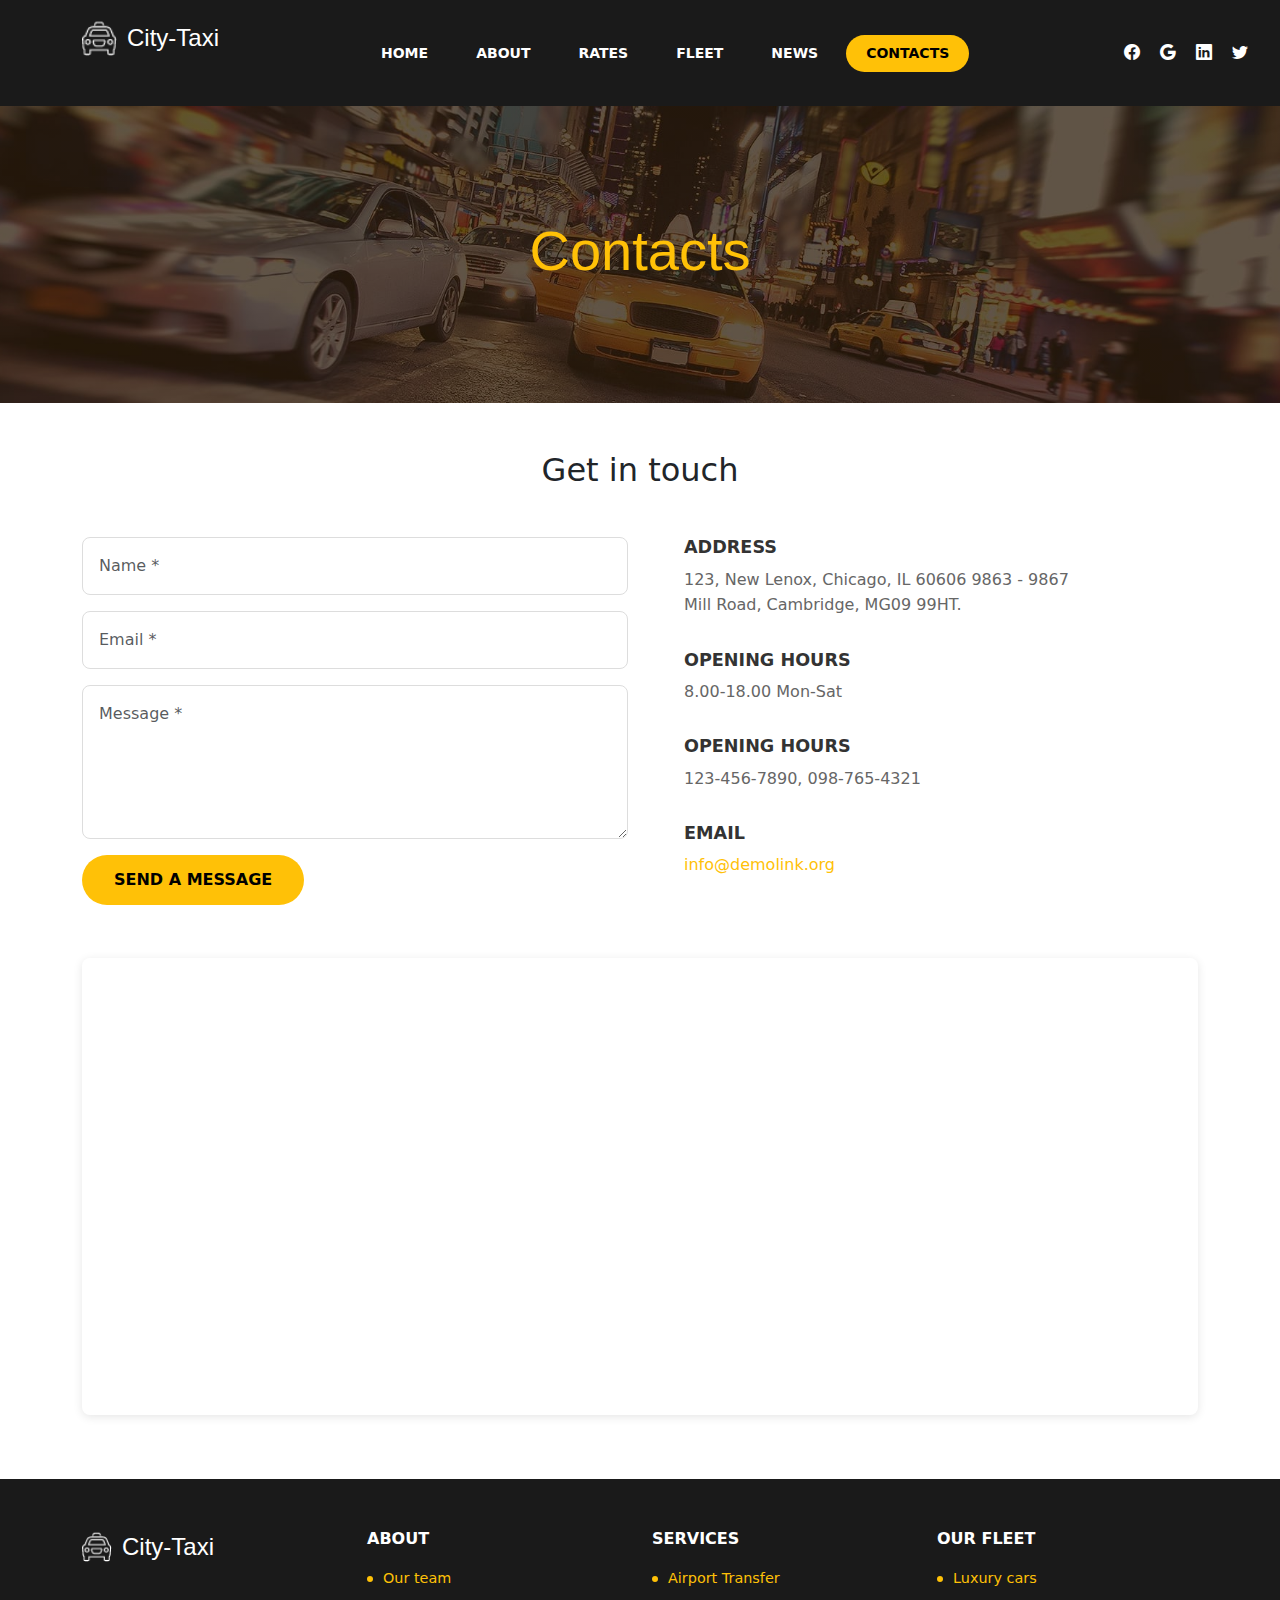
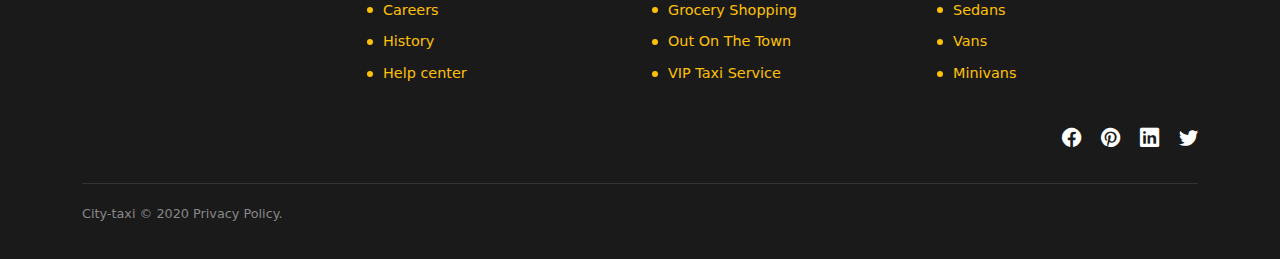
<file: contacts.html>
<!DOCTYPE html>
<html lang="en">

<head>
    <meta charset="UTF-8">
    <meta name="viewport" content="width=device-width, initial-scale=1.0">
    <title>City Taxi - Contacts</title>
    <!-- Bootstrap CSS -->
    <link href="https://cdn.jsdelivr.net/npm/bootstrap@5.3.0/dist/css/bootstrap.min.css" rel="stylesheet">
    <!-- Custom CSS -->
    <link href="contacts-styles.css" rel="stylesheet">
    <!-- Bootstrap Icons -->
    <link rel="stylesheet" href="https://cdn.jsdelivr.net/npm/bootstrap-icons@1.11.0/font/bootstrap-icons.css">
</head>

<body>
    <!-- Navbar -->
    <nav class="navbar navbar-expand-lg navbar-dark">
        <div class="container">
            <!-- Left Section: Logo & Brand -->
            <div class="navbar-left">
                <a class="navbar-brand" href="/">
                    <div class="brand-container">
                        <img src="assets/images/logo.png" alt="City-Taxi Logo" class="navbar-logo">
                        <span class="brand-text">City-Taxi</span>
                    </div>
                </a>
            </div>

            <!-- Center Section: Navigation -->
            <div class="navbar-center">
                <ul class="navbar-nav">
                    <li class="nav-item"><a class="nav-link" href="/">HOME</a></li>
                    <li class="nav-item"><a class="nav-link" href="/about">ABOUT</a></li>
                    <li class="nav-item"><a class="nav-link" href="/rates">RATES</a></li>
                    <li class="nav-item"><a class="nav-link" href="/fleet">FLEET</a></li>
                    <li class="nav-item"><a class="nav-link" href="/news">NEWS</a></li>
                    <li class="nav-item"><a class="nav-link active" href="/contacts">CONTACTS</a></li>
                </ul>
            </div>

            <!-- Right Section: Social Icons -->
            <div class="navbar-right">
                <div class="header-social-icons">
                    <a href="#"><i class="bi bi-facebook"></i></a>
                    <a href="#"><i class="bi bi-google"></i></a>
                    <a href="#"><i class="bi bi-linkedin"></i></a>
                    <a href="#"><i class="bi bi-twitter"></i></a>
                </div>
            </div>
        </div>
    </nav>

    <!-- Hero Section -->
    <div class="contacts-hero-section">
        <h1>Contacts</h1>
    </div>

    <!-- Contact Section -->
    <div class="container my-5">
        <h2 class="text-center mb-5">Get in touch</h2>

        <div class="row">
            <!-- Contact Form -->
            <div class="col-md-6">
                <form class="contact-form">
                    <div class="mb-3">
                        <input type="text" class="form-control" placeholder="Name *" required>
                    </div>
                    <div class="mb-3">
                        <input type="email" class="form-control" placeholder="Email *" required>
                    </div>
                    <div class="mb-3">
                        <textarea class="form-control" rows="5" placeholder="Message *" required></textarea>
                    </div>
                    <button type="submit" class="btn btn-warning">SEND A MESSAGE</button>
                </form>
            </div>

            <!-- Contact Info -->
            <div class="col-md-6">
                <div class="contact-info">
                    <div class="info-item">
                        <h4>ADDRESS</h4>
                        <p>123, New Lenox, Chicago, IL 60606 9863 - 9867<br>
                            Mill Road, Cambridge, MG09 99HT.</p>
                    </div>

                    <div class="info-item">
                        <h4>OPENING HOURS</h4>
                        <p>8.00-18.00 Mon-Sat</p>
                    </div>

                    <div class="info-item">
                        <h4>OPENING HOURS</h4>
                        <p>123-456-7890, 098-765-4321</p>
                    </div>

                    <div class="info-item">
                        <h4>EMAIL</h4>
                        <p><a href="mailto:info@demolink.org">info@demolink.org</a></p>
                    </div>
                </div>
            </div>
        </div>

        <!-- Map -->
        <div class="map-container mt-5">
            <iframe
                src="https://www.google.com/maps/embed?pb=!1m18!1m12!1m3!1d2969.654246110121!2d-87.62758048455778!3d41.89334667922173!2m3!1f0!2f0!3f0!3m2!1i1024!2i768!4f13.1!3m3!1m2!1s0x880e2ca8b34afe61%3A0x6caeb5f721ca846!2sChicago%2C%20IL%2C%20USA!5e0!3m2!1sen!2s!4v1647906509000!5m2!1sen!2s"
                width="100%" height="450" style="border:0;" allowfullscreen="" loading="lazy">
            </iframe>
        </div>
    </div>

    <!-- Footer -->
    <footer class="footer">
        <div class="container">
            <div class="row">
                <!-- Logo and Brand -->
                <div class="col-md-3">
                    <div class="footer-brand">
                        <img src="assets/images/logo.png" alt="City-Taxi Logo" class="footer-logo">
                        <span class="footer-brand-text">City-Taxi</span>
                    </div>
                </div>

                <!-- About Section -->
                <div class="col-md-3">
                    <h4>ABOUT</h4>
                    <ul class="footer-links">
                        <li><a href="#">Our team</a></li>
                        <li><a href="#">Careers</a></li>
                        <li><a href="#">History</a></li>
                        <li><a href="#">Help center</a></li>
                    </ul>
                </div>

                <!-- Services Section -->
                <div class="col-md-3">
                    <h4>SERVICES</h4>
                    <ul class="footer-links">
                        <li><a href="#">Airport Transfer</a></li>
                        <li><a href="#">Grocery Shopping</a></li>
                        <li><a href="#">Out On The Town</a></li>
                        <li><a href="#">VIP Taxi Service</a></li>
                    </ul>
                </div>

                <!-- Our Fleet Section -->
                <div class="col-md-3">
                    <h4>OUR FLEET</h4>
                    <ul class="footer-links">
                        <li><a href="#">Luxury cars</a></li>
                        <li><a href="#">Sedans</a></li>
                        <li><a href="#">Vans</a></li>
                        <li><a href="#">Minivans</a></li>
                    </ul>
                </div>
            </div>

            <!-- Social Icons -->
            <div class="social-icons">
                <a href="#"><i class="bi bi-facebook"></i></a>
                <a href="#"><i class="bi bi-pinterest"></i></a>
                <a href="#"><i class="bi bi-linkedin"></i></a>
                <a href="#"><i class="bi bi-twitter"></i></a>
            </div>

            <!-- Copyright -->
            <div class="footer-copyright">
                <p>City-taxi © 2020 Privacy Policy.</p>
            </div>
        </div>
    </footer>

    <!-- Bootstrap JS -->
    <script src="https://cdn.jsdelivr.net/npm/bootstrap@5.3.0/dist/js/bootstrap.bundle.min.js"></script>
</body>

</html>
</file>
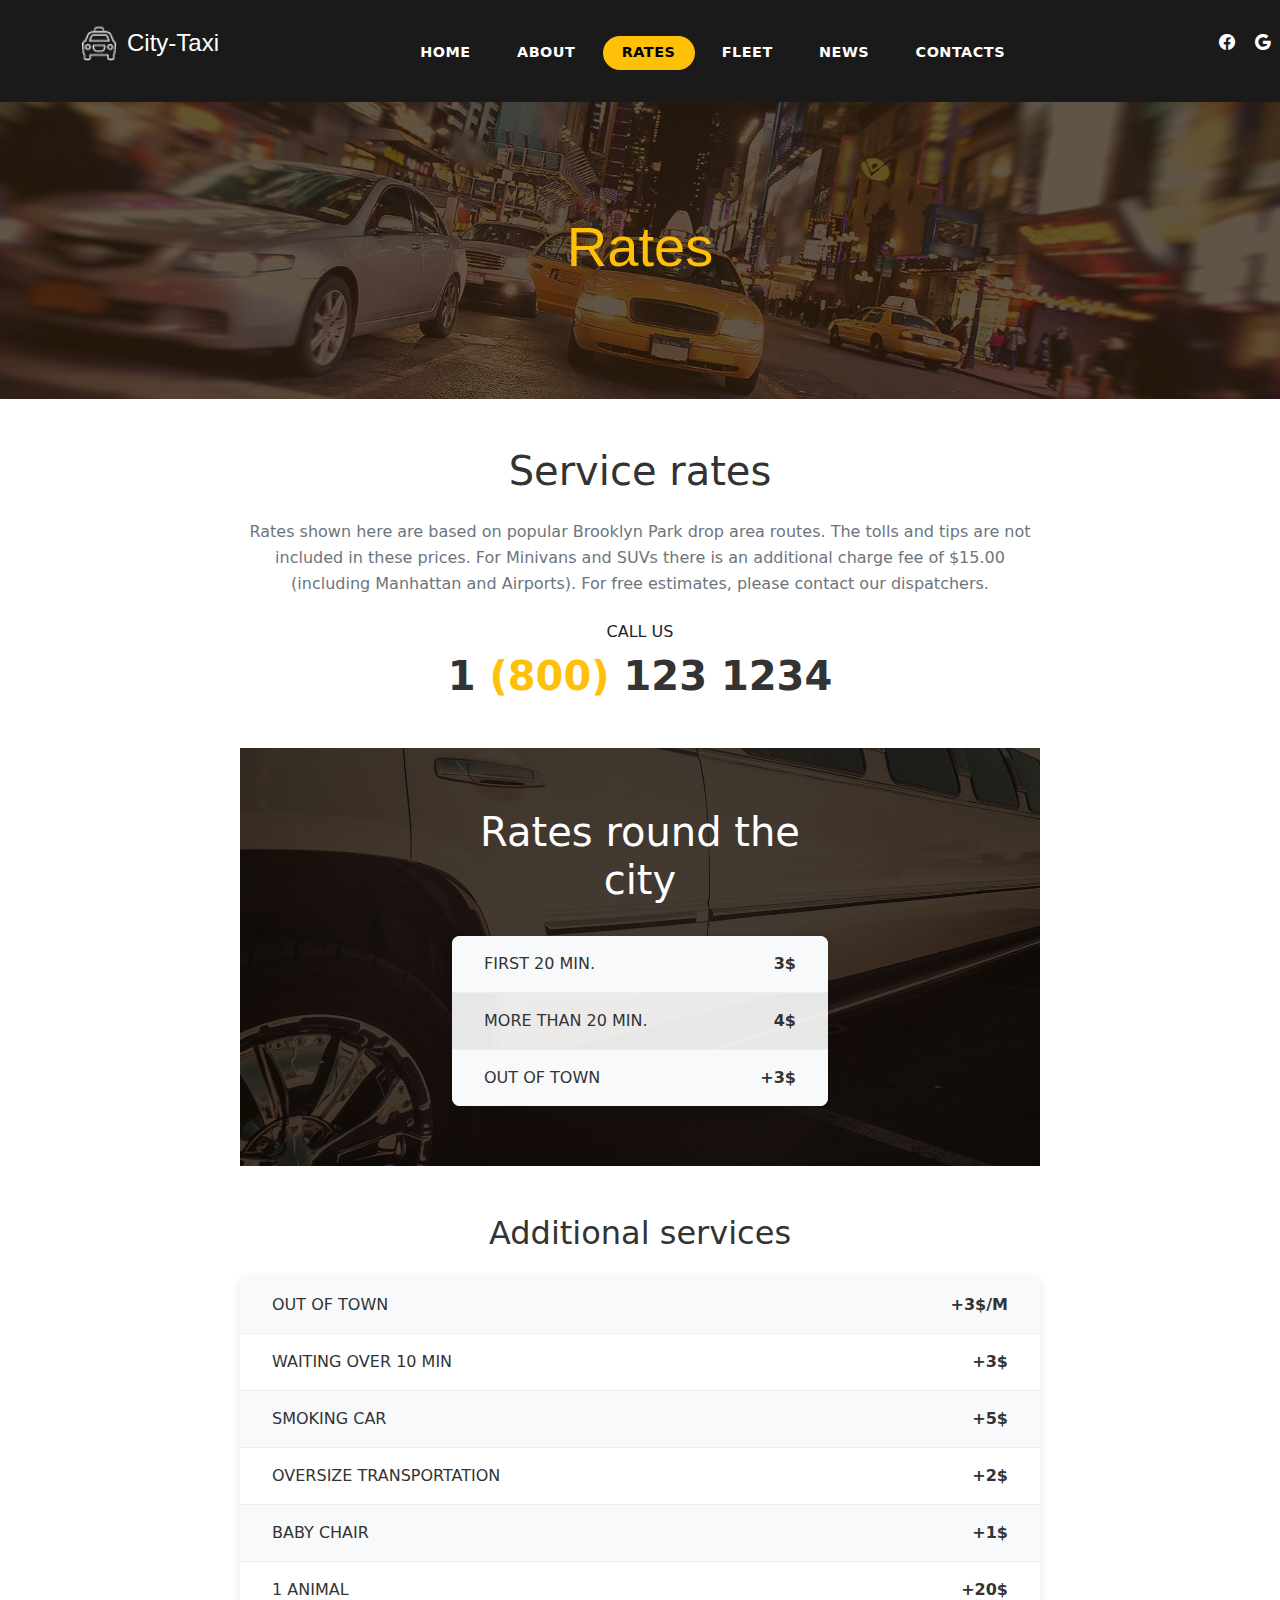
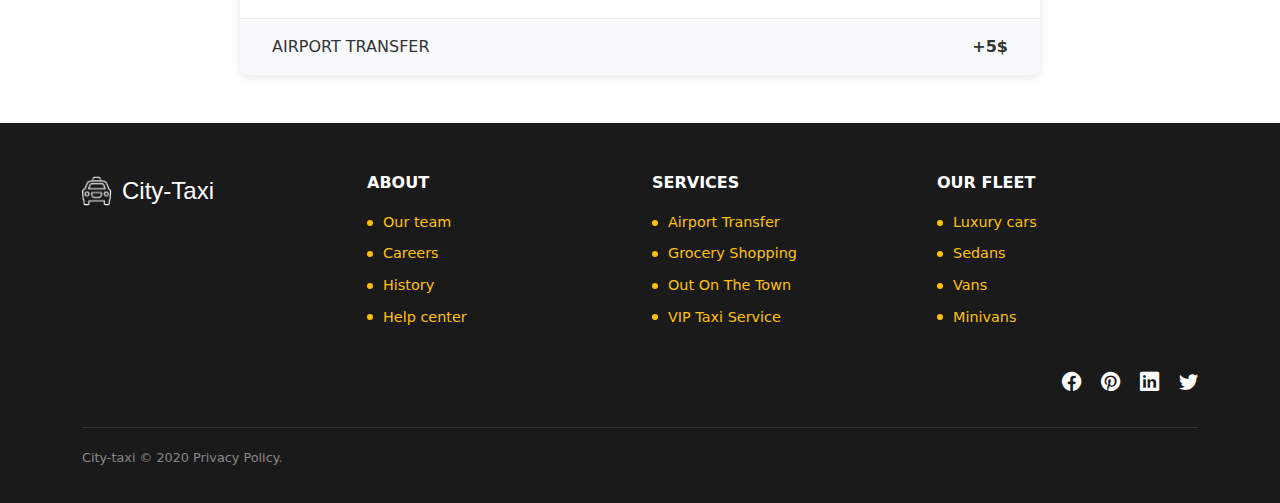
<file: rates.html>
<!DOCTYPE html>
<html lang="en">

<head>
    <meta charset="UTF-8">
    <meta name="viewport" content="width=device-width, initial-scale=1.0">
    <title>City Taxi - Rates</title>
    <!-- Bootstrap CSS -->
    <link href="https://cdn.jsdelivr.net/npm/bootstrap@5.3.0/dist/css/bootstrap.min.css" rel="stylesheet">
    <!-- Custom CSS -->
    <link href="rates-styles.css" rel="stylesheet">
    <!-- Bootstrap Icons -->
    <link rel="stylesheet" href="https://cdn.jsdelivr.net/npm/bootstrap-icons@1.11.0/font/bootstrap-icons.css">
</head>

<body>
    <!-- Navbar -->
    <nav class="navbar navbar-expand-lg navbar-dark">
        <div class="container">
            <!-- Left Section: Logo & Brand -->
            <div class="navbar-left">
                <a class="navbar-brand" href="/">
                    <div class="brand-container">
                        <img src="assets/images/logo.png" alt="City-Taxi Logo" class="navbar-logo">
                        <span class="brand-text">City-Taxi</span>
                    </div>
                </a>
            </div>

            <!-- Center Section: Navigation -->
            <div class="navbar-center">
                <ul class="navbar-nav">
                    <li class="nav-item"><a class="nav-link" href="#">HOME</a></li>
                    <li class="nav-item"><a class="nav-link" href="#">ABOUT</a></li>
                    <li class="nav-item"><a class="nav-link active" href="#">RATES</a></li>
                    <li class="nav-item"><a class="nav-link" href="#">FLEET</a></li>
                    <li class="nav-item"><a class="nav-link" href="#">NEWS</a></li>
                    <li class="nav-item"><a class="nav-link" href="#">CONTACTS</a></li>
                </ul>
            </div>

            <!-- Right Section: Social Icons -->
            <div class="navbar-right">
                <div class="header-social-icons">
                    <a href="#"><i class="bi bi-facebook"></i></a>
                    <a href="#"><i class="bi bi-google"></i></a>
                    <a href="#"><i class="bi bi-linkedin"></i></a>
                    <a href="#"><i class="bi bi-twitter"></i></a>
                </div>
            </div>
        </div>
    </nav>

    <!-- Hero Section -->
    <div class="rates-hero-section d-flex align-items-center justify-content-center">
        <h1>Rates</h1>
    </div>

    <!-- Service Rates Section -->
    <div class="container my-5">
        <h2 class="text-center">Service rates</h2>
        <p class="text-center text-muted mb-4">
            Rates shown here are based on popular Brooklyn Park drop area routes. The tolls and tips are not included in
            these prices. For Minivans and SUVs there is an additional charge fee of $15.00 (including Manhattan and
            Airports). For free estimates, please contact our dispatchers.
        </p>

        <!-- Phone Number -->
        <div class="text-center mb-5">
            <p class="mb-2">CALL US</p>
            <h3 class="phone-number">1 <span class="text-warning">(800)</span> 123 1234</h3>
        </div>

        <!-- Rates round the city section -->
        <div class="rates-section">
            <div class="container">
                <div class="row justify-content-center">
                    <div class="col-md-6">
                        <h3>Rates round the city</h3>
                        <div class="rates-table">
                            <div class="rate-row">
                                <div class="rate-label">FIRST 20 MIN.</div>
                                <div class="rate-value">3$</div>
                            </div>
                            <div class="rate-row">
                                <div class="rate-label">MORE THAN 20 MIN.</div>
                                <div class="rate-value">4$</div>
                            </div>
                            <div class="rate-row">
                                <div class="rate-label">OUT OF TOWN</div>
                                <div class="rate-value">+3$</div>
                            </div>
                        </div>
                    </div>
                </div>
            </div>
        </div>

        <!-- Additional Services -->
        <div class="additional-services mt-5">
            <h3 class="text-center mb-4">Additional services</h3>
            <div class="rates-table">
                <div class="rate-row">
                    <div class="rate-label">OUT OF TOWN</div>
                    <div class="rate-value">+3$/M</div>
                </div>
                <div class="rate-row">
                    <div class="rate-label">WAITING OVER 10 MIN</div>
                    <div class="rate-value">+3$</div>
                </div>
                <div class="rate-row">
                    <div class="rate-label">SMOKING CAR</div>
                    <div class="rate-value">+5$</div>
                </div>
                <div class="rate-row">
                    <div class="rate-label">OVERSIZE TRANSPORTATION</div>
                    <div class="rate-value">+2$</div>
                </div>
                <div class="rate-row">
                    <div class="rate-label">BABY CHAIR</div>
                    <div class="rate-value">+1$</div>
                </div>
                <div class="rate-row">
                    <div class="rate-label">1 ANIMAL</div>
                    <div class="rate-value">+20$</div>
                </div>
                <div class="rate-row">
                    <div class="rate-label">AIRPORT TRANSFER</div>
                    <div class="rate-value">+5$</div>
                </div>
            </div>
        </div>
    </div>

    <!-- Footer -->
    <footer class="footer">
        <div class="container">
            <div class="row">
                <!-- Logo and Brand -->
                <div class="col-md-3">
                    <div class="footer-brand">
                        <img src="assets/images/logo.png" alt="City-Taxi Logo" class="footer-logo">
                        <span class="footer-brand-text">City-Taxi</span>
                    </div>
                </div>

                <!-- About Section -->
                <div class="col-md-3">
                    <h4>ABOUT</h4>
                    <ul class="footer-links">
                        <li><a href="#">Our team</a></li>
                        <li><a href="#">Careers</a></li>
                        <li><a href="#">History</a></li>
                        <li><a href="#">Help center</a></li>
                    </ul>
                </div>

                <!-- Services Section -->
                <div class="col-md-3">
                    <h4>SERVICES</h4>
                    <ul class="footer-links">
                        <li><a href="#">Airport Transfer</a></li>
                        <li><a href="#">Grocery Shopping</a></li>
                        <li><a href="#">Out On The Town</a></li>
                        <li><a href="#">VIP Taxi Service</a></li>
                    </ul>
                </div>

                <!-- Our Fleet Section -->
                <div class="col-md-3">
                    <h4>OUR FLEET</h4>
                    <ul class="footer-links">
                        <li><a href="#">Luxury cars</a></li>
                        <li><a href="#">Sedans</a></li>
                        <li><a href="#">Vans</a></li>
                        <li><a href="#">Minivans</a></li>
                    </ul>
                </div>
            </div>

            <!-- Social Icons -->
            <div class="social-icons">
                <a href="#"><i class="bi bi-facebook"></i></a>
                <a href="#"><i class="bi bi-pinterest"></i></a>
                <a href="#"><i class="bi bi-linkedin"></i></a>
                <a href="#"><i class="bi bi-twitter"></i></a>
            </div>

            <!-- Copyright -->
            <div class="footer-copyright">
                <p>City-taxi © 2020 Privacy Policy.</p>
            </div>
        </div>
    </footer>

    <!-- Bootstrap JS -->
    <script src="https://cdn.jsdelivr.net/npm/bootstrap@5.3.0/dist/js/bootstrap.bundle.min.js"></script>
</body>

</html>
</file>
<file: contacts-styles.css>
/* Hero Section */
.contacts-hero-section {
    position: relative;
    height: 33vh;
    min-height: 200px;
    background-image: url('assets/images/fleet_hero.png');
    background-position: center;
    background-size: cover;
    background-repeat: no-repeat;
    display: flex;
    align-items: center;
    justify-content: center;
}

.contacts-hero-section::before {
    content: '';
    position: absolute;
    top: 0;
    left: 0;
    right: 0;
    bottom: 0;
    background: linear-gradient(rgba(0, 0, 0, 0.4), rgba(0, 0, 0, 0.4));
}

.contacts-hero-section h1 {
    position: relative;
    color: #ffc107;
    font-size: 3.5rem;
    font-weight: normal;
    font-family: 'Buckin', sans-serif;
    z-index: 1;
}

/* Contact Form */
.contact-form .form-control {
    padding: 1rem;
    border: 1px solid #ddd;
    border-radius: 8px;
    margin-bottom: 1rem;
}

.contact-form textarea.form-control {
    min-height: 150px;
}

.contact-form .btn-warning {
    padding: 0.8rem 2rem;
    font-weight: bold;
    border-radius: 25px;
    border: none;
    background-color: #ffc107;
    color: #000;
    transition: all 0.3s ease;
}

.contact-form .btn-warning:hover {
    background-color: #ffb300;
    transform: translateY(-2px);
}

/* Contact Info */
.contact-info {
    padding-left: 2rem;
}

.info-item {
    margin-bottom: 2rem;
}

.info-item h4 {
    color: #333;
    font-size: 1.1rem;
    font-weight: bold;
    margin-bottom: 0.5rem;
}

.info-item p {
    color: #666;
    line-height: 1.6;
    margin-bottom: 0;
}

.info-item a {
    color: #ffc107;
    text-decoration: none;
    transition: color 0.3s ease;
}

.info-item a:hover {
    color: #ffb300;
}

/* Map Container */
.map-container {
    border-radius: 8px;
    overflow: hidden;
    box-shadow: 0 2px 10px rgba(0, 0, 0, 0.1);
}

.map-container iframe {
    width: 100%;
    height: 450px;
    border: 0;
}

/* Responsive Adjustments */
@media (max-width: 768px) {
    .contacts-hero-section h1 {
        font-size: 2.5rem;
    }

    .contact-info {
        padding-left: 0;
        margin-top: 3rem;
    }

    .info-item {
        margin-bottom: 1.5rem;
    }

    .map-container iframe {
        height: 350px;
    }
}

/* Navbar Styles */
.navbar {
    background-color: #1a1a1a;
    padding: 20px 0;
}

.navbar-left {
    flex: 0 0 25%;
}

.navbar-logo {
    height: 35px;
    width: auto;
}

.brand-container {
    display: flex;
    align-items: center;
    gap: 10px;
}

.brand-text {
    font-family: 'Buckin', sans-serif;
    font-size: 24px;
    color: #fff;
}

.navbar-center {
    flex: 0 0 50%;
    display: flex;
    justify-content: center;
}

.navbar-nav {
    display: flex;
    gap: 8px;
    margin: 0;
    padding: 0;
}

.nav-link {
    color: #fff !important;
    padding: 8px 20px !important;
    border-radius: 20px;
    font-size: 14px;
    font-weight: 700;
    text-transform: uppercase;
    transition: all 0.3s ease;
}

.nav-link:hover,
.nav-link.active {
    background-color: #ffc107;
    color: #000 !important;
}

.navbar-right {
    flex: 0 0 25%;
    display: flex;
    justify-content: flex-end;
}

.header-social-icons a {
    color: #fff;
    font-size: 16px;
    margin-left: 15px;
    transition: color 0.3s ease;
}

.header-social-icons a:hover {
    color: #ffc107;
}

@media (max-width: 991px) {
    .navbar .container {
        flex-direction: column;
    }

    .navbar-left,
    .navbar-center,
    .navbar-right {
        flex: 0 0 100%;
        justify-content: center;
        margin: 10px 0;
    }
}

/* Footer Styles */
.footer {
    background-color: #1a1a1a;
    padding: 50px 0 20px;
    color: #fff;
    margin-top: 4rem;
}

.footer-brand {
    display: flex;
    align-items: center;
    gap: 10px;
    margin-bottom: 30px;
}

.footer-logo {
    height: 30px;
    width: auto;
}

.footer-brand-text {
    font-family: 'Buckin', sans-serif;
    font-size: 1.5rem;
    color: #fff;
}

.footer h4 {
    color: #fff;
    font-size: 1rem;
    font-weight: bold;
    margin-bottom: 20px;
}

.footer-links {
    list-style: none;
    padding: 0;
    margin: 0;
}

.footer-links li {
    margin-bottom: 10px;
    display: flex;
    align-items: center;
}

.footer-links li::before {
    content: '';
    display: inline-block;
    width: 6px;
    height: 6px;
    background-color: #ffc107;
    border-radius: 50%;
    margin-right: 10px;
}

.footer-links a {
    color: #ffc107;
    text-decoration: none;
    font-size: 0.9rem;
    transition: color 0.3s ease;
}

.footer-links a:hover {
    color: #fff;
}

.social-icons {
    text-align: right;
    margin: 30px 0;
}

.social-icons a {
    color: #fff;
    font-size: 1.2rem;
    margin-left: 15px;
    transition: color 0.3s ease;
}

.social-icons a:hover {
    color: #ffc107;
}

.footer-copyright {
    text-align: left;
    font-size: 0.8rem;
    color: #888;
    padding-top: 20px;
    border-top: 1px solid #333;
}

/* Additional Responsive Adjustments */
@media (max-width: 991px) {
    .navbar .container {
        flex-direction: column;
    }

    .navbar-left,
    .navbar-center,
    .navbar-right {
        flex: 0 0 100%;
        justify-content: center;
        margin: 10px 0;
    }

    .navbar-center {
        padding: 0 15px;
    }

    .social-icons {
        text-align: center;
    }

    .footer-copyright {
        text-align: center;
    }

    .footer-brand {
        justify-content: center;
    }
}
</file>
<file: rates-styles.css>
/* Fix for horizontal scrollbar */
body {
    overflow-x: hidden;
    width: 100%;
    margin: 0;
    padding: 0;
}

/* Rates Hero Section */
.rates-hero-section {
    position: relative;
    height: 33vh;
    min-height: 200px;
    background-image: url('assets/images/fleet_hero.png');
    background-position: center;
    background-size: cover;
    background-repeat: no-repeat;
    display: flex;
    align-items: center;
    justify-content: center;
}

.rates-hero-section::before {
    content: '';
    position: absolute;
    top: 0;
    left: 0;
    right: 0;
    bottom: 0;
    background: linear-gradient(rgba(0, 0, 0, 0.4), rgba(0, 0, 0, 0.4));
}

.rates-hero-section h1 {
    position: relative;
    color: #ffc107;
    font-size: 3.5rem;
    font-weight: normal;
    font-family: 'Buckin', sans-serif;
    z-index: 1;
}

/* Service Rates Section */
.phone-number {
    font-size: 2.5rem;
    font-weight: bold;
}

.phone-number .text-warning {
    color: #ffc107 !important;
}

/* Rates Tables */
.rates-section,
.additional-services {
    max-width: 800px;
    margin: 0 auto;
}

.rates-table {
    background: #fff;
    border-radius: 8px;
    overflow: hidden;
    box-shadow: 0 2px 10px rgba(0, 0, 0, 0.1);
}

.rate-row {
    display: flex;
    justify-content: space-between;
    align-items: center;
    padding: 1rem 2rem;
    border-bottom: 1px solid #eee;
}

.rate-row:last-child {
    border-bottom: none;
}

.rate-row:nth-child(odd) {
    background-color: #f8f9fa;
}

.rate-label {
    font-weight: 500;
    color: #333;
}

.rate-value {
    font-weight: bold;
    color: #333;
}

/* Section Headings */
h2 {
    font-size: 2.5rem;
    margin-bottom: 1.5rem;
    color: #333;
}

h3 {
    font-size: 2rem;
    color: #333;
    margin-bottom: 1.5rem;
}

/* Description Text */
.text-muted {
    color: #6c757d !important;
    max-width: 800px;
    margin: 0 auto 2rem;
    line-height: 1.6;
}

/* Responsive Adjustments */
@media (max-width: 768px) {
    .rates-hero-section {
        height: 25vh;
        min-height: 150px;
    }

    .rates-hero-section h1 {
        font-size: 2.5rem;
    }

    .rate-row {
        padding: 1rem;
    }

    .phone-number {
        font-size: 2rem;
    }

    h2 {
        font-size: 2rem;
    }

    h3 {
        font-size: 1.75rem;
    }
}

@media (max-width: 576px) {
    .rate-row {
        padding: 0.75rem;
    }

    .rate-label,
    .rate-value {
        font-size: 0.9rem;
    }
}

/* Navbar Styles */
.navbar {
    padding: 1rem 0 2rem 0;
    background-color: #1a1a1a !important;
}

.navbar .container {
    display: flex;
    justify-content: space-between;
    align-items: center;
}

/* Left Section */
.navbar-left {
    flex: 0 0 25%;
    display: flex;
    justify-content: flex-start;
}

.navbar-logo {
    height: 35px;
    width: auto;
}

.brand-container {
    display: flex;
    align-items: center;
    gap: 10px;
}

.brand-text {
    font-family: 'Buckin', sans-serif;
    font-size: 1.5rem;
    color: #fff;
}

/* Center Section */
.navbar-center {
    flex: 0 0 50%;
    display: flex;
    justify-content: center;
    padding: 0 40px;
    margin-top: 20px;
}

.navbar-nav {
    display: flex;
    justify-content: center;
    gap: 0.5rem;
    margin: 0;
    padding: 0;
    width: 100%;
}

.navbar-nav .nav-link {
    color: #fff !important;
    padding: 0.4rem 1.2rem !important;
    border-radius: 18px;
    transition: all 0.3s ease;
    white-space: nowrap;
    font-weight: bold;
    text-transform: uppercase;
    letter-spacing: 0.5px;
    font-size: 0.9rem;
}

.navbar-nav .nav-link:hover,
.navbar-nav .nav-link.active {
    background-color: #ffc107;
    color: #000 !important;
}

/* Right Section */
.navbar-right {
    flex: 0 0 25%;
    display: flex;
    justify-content: flex-end;
}

.header-social-icons a {
    color: #fff;
    font-size: 1rem;
    margin-left: 15px;
    transition: color 0.3s ease;
}

.header-social-icons a:hover {
    color: #ffc107;
}

/* Footer Styles */
.footer {
    background-color: #1a1a1a;
    padding: 50px 0 20px;
    color: #fff;
}

.footer-brand {
    display: flex;
    align-items: center;
    gap: 10px;
    margin-bottom: 30px;
}

.footer-logo {
    height: 30px;
    width: auto;
}

.footer-brand-text {
    font-family: 'Buckin', sans-serif;
    font-size: 1.5rem;
    color: #fff;
}

.footer h4 {
    color: #fff;
    font-size: 1rem;
    font-weight: bold;
    margin-bottom: 20px;
}

.footer-links {
    list-style: none;
    padding: 0;
    margin: 0;
}

.footer-links li {
    margin-bottom: 10px;
    display: flex;
    align-items: center;
}

.footer-links li::before {
    content: '';
    display: inline-block;
    width: 6px;
    height: 6px;
    background-color: #ffc107;
    border-radius: 50%;
    margin-right: 10px;
}

.footer-links a {
    color: #ffc107;
    text-decoration: none;
    font-size: 0.9rem;
    transition: color 0.3s ease;
}

.footer-links a:hover {
    color: #fff;
}

.social-icons {
    text-align: right;
    margin: 30px 0;
}

.social-icons a {
    color: #fff;
    font-size: 1.2rem;
    margin-left: 15px;
    transition: color 0.3s ease;
}

.social-icons a:hover {
    color: #ffc107;
}

.footer-copyright {
    text-align: left;
    font-size: 0.8rem;
    color: #888;
    padding-top: 20px;
    border-top: 1px solid #333;
}

/* Responsive Adjustments */
@media (max-width: 991px) {
    .navbar .container {
        flex-direction: column;
    }

    .navbar-left,
    .navbar-center,
    .navbar-right {
        flex: 0 0 100%;
        justify-content: center;
        margin: 10px 0;
    }

    .navbar-center {
        padding: 0 15px;
    }

    .social-icons {
        text-align: center;
    }

    .footer-copyright {
        text-align: center;
    }

    .footer-brand {
        justify-content: center;
    }
}

/* Rates round the city section */
.rates-section {
    position: relative;
    background-image: url('assets/images/rates_bg_second.png');
    background-size: cover;
    background-position: center;
    background-repeat: no-repeat;
    padding: 60px 0;
    margin: 0 auto;
    display: flex;
    justify-content: center;
    align-items: center;
    
}

.rates-section::before {
    content: '';
    position: absolute;
    top: 0;
    left: 0;
    right: 0;
    bottom: 0;
    background: linear-gradient(rgba(0, 0, 0, 0.6), rgba(0, 0, 0, 0.6));
}

.rates-section h3 {
    position: relative;
    color: #fff;
    text-align: center;
    margin-bottom: 2rem;
    font-size: 2.5rem;
    font-weight: normal;
    z-index: 1;
}

.rates-section .rates-table {
    position: relative;
    background: rgba(255, 255, 255, 0.9);
    border-radius: 8px;
    z-index: 1;
}

.rate-row {
    display: flex;
    justify-content: space-between;
    align-items: center;
    padding: 1rem 2rem;
    border-bottom: 1px solid #eee;
}

.rate-row:last-child {
    border-bottom: none;
}

.rate-label {
    font-weight: 500;
    color: #333;
}

.rate-value {
    font-weight: bold;
    color: #333;
}

/* Responsive adjustments */
@media (max-width: 576px) {
    .rates-section-content {
        padding: 0 10px;
    }

    .rate-row {
        padding: 1rem;
    }
}
</file>
